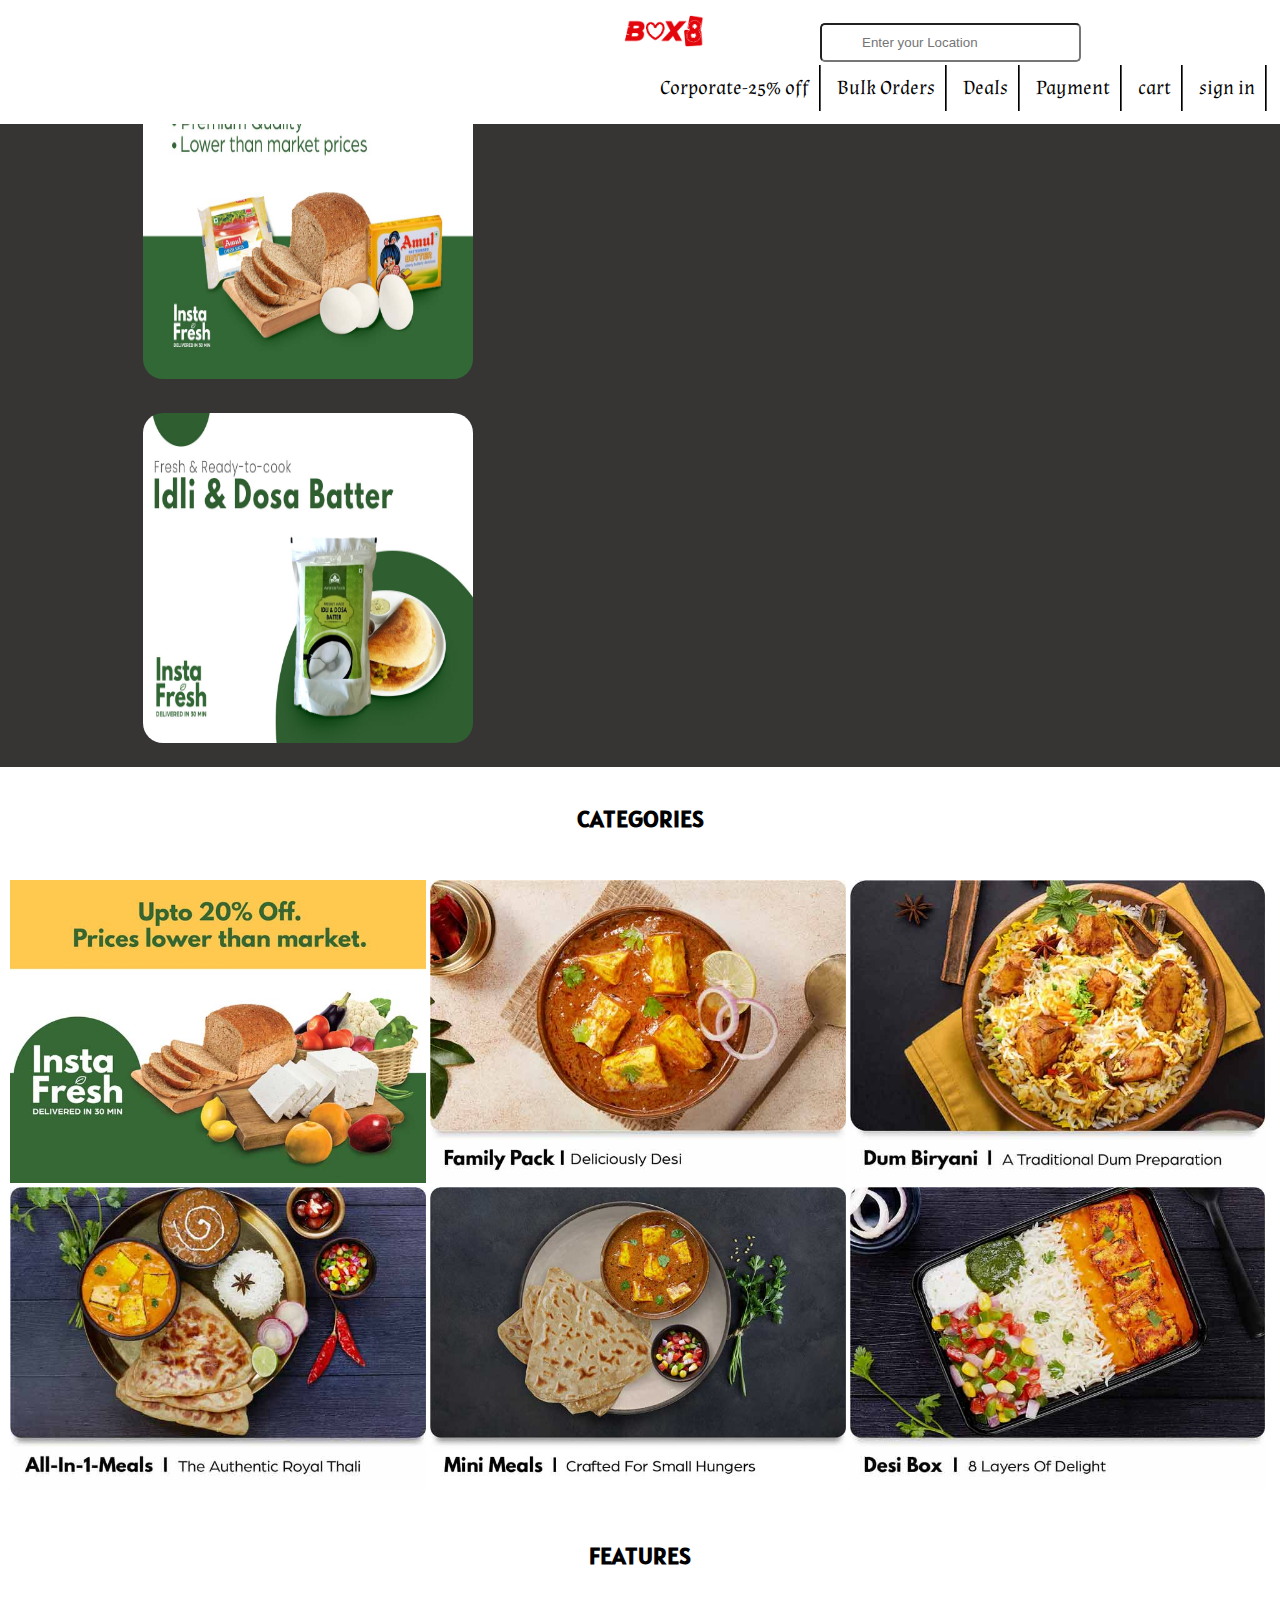
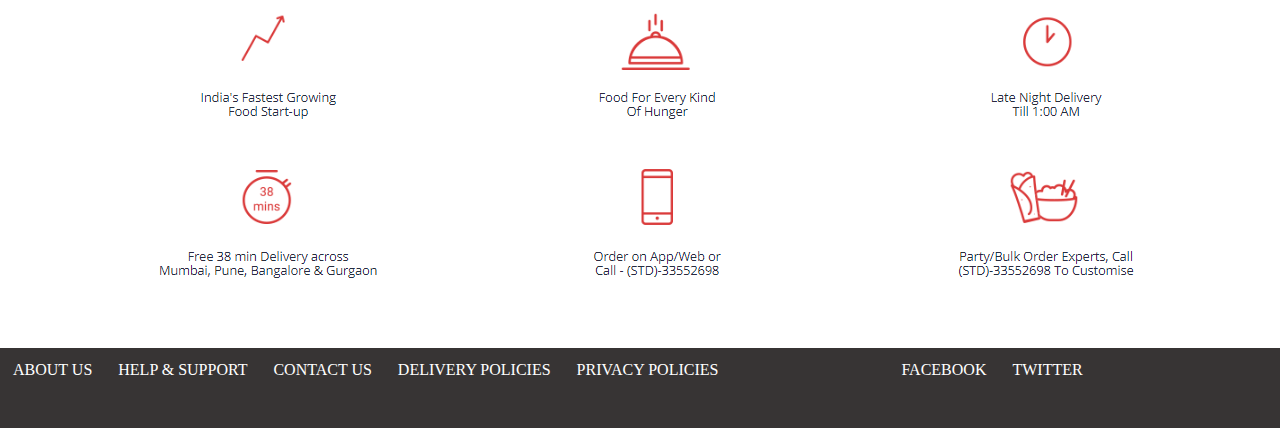
<file: index.html>
<!doctype html>
<head>
<title></title>
<link href="css/style.css" rel="stylesheet">
<link href='https://fonts.googleapis.com/css?family=Almendra' rel='stylesheet'>
<link href='https://fonts.googleapis.com/css?family=Alatsi' rel='stylesheet'>
</head>
<body>
<script>
function myFunction() {
  alert("Your Cart is Empty");
}
</script>
	<div class="menu-bar">
		<a class="menu-bar-logo" href="index.html"><img src="logo.png"></a>
		<input  class="location" placeholder="Enter your Location" type="text" ></input>
		<ul>
		<li><a href="corp.html">Corporate-25% off</a></li>
		<li><a href="Bulk.html">Bulk Orders</a></li>
		<li><a href="deals.html">Deals</a></li>
		<li><a href="pay.html">Payment</a></li>
		<li><a onclick="myFunction()">cart</a></li>
		<li><a href="signup.html">sign in</a></li>
	</div>
<span class="span-main">
<div class="img-main" style="margin-top:">
<img style="height=25px; width=25px; margin-top:4%;" class="img1" src="images/1.jpg">
<img class="img2" src="images/2.jpg">
</span>
</div></br></br>
<h2 style="text-align:center;font-family:'Alatsi';">CATEGORIES</h2></br></br>
<div class="categories-img">
<a href="menu.html"><img src="images/3.jpg"></a>
<a href="family.html"><img src="images/4.jpg"></a>
<a href="dum.html"><img src="images/5.jpg"></a>
<a href="allin.html"><img src="images/6.jpg"></a>
<a href="mini.html"><img src="images/7.jpg"></a>
<a href="desi.html"><img src="images/8.jpg"></a>
</div></br></br>

<h2 style="text-align:center;font-family: 'Alatsi';">FEATURES</h2>
<img style="margin-left:10%;background-position:100%;" src="images/11.png">
<div class="main-bottom">
<div class="main-bottom-content1">
	<ul style="display:flex" >
		<li class="list"><a href="#">ABOUT US</a></li>
		<li class="list"><a href="#">HELP & SUPPORT<a></li>
		<li class="list"><a href="#">CONTACT US<a></li>
		<li class="list"><a href="#">DELIVERY POLICIES</a></li>
		<li class="list"><a href="#">PRIVACY POLICIES</a></li>
		<li class="list" style="margin-left:10em;" ><a href="https://www.facebook.com">FACEBOOK</a></li>
		<li class="list"><a href="https://twitter.com/?lang=en"><a>TWITTER</a></li>
	</ul>
</div>
</div>
</body>
</file>
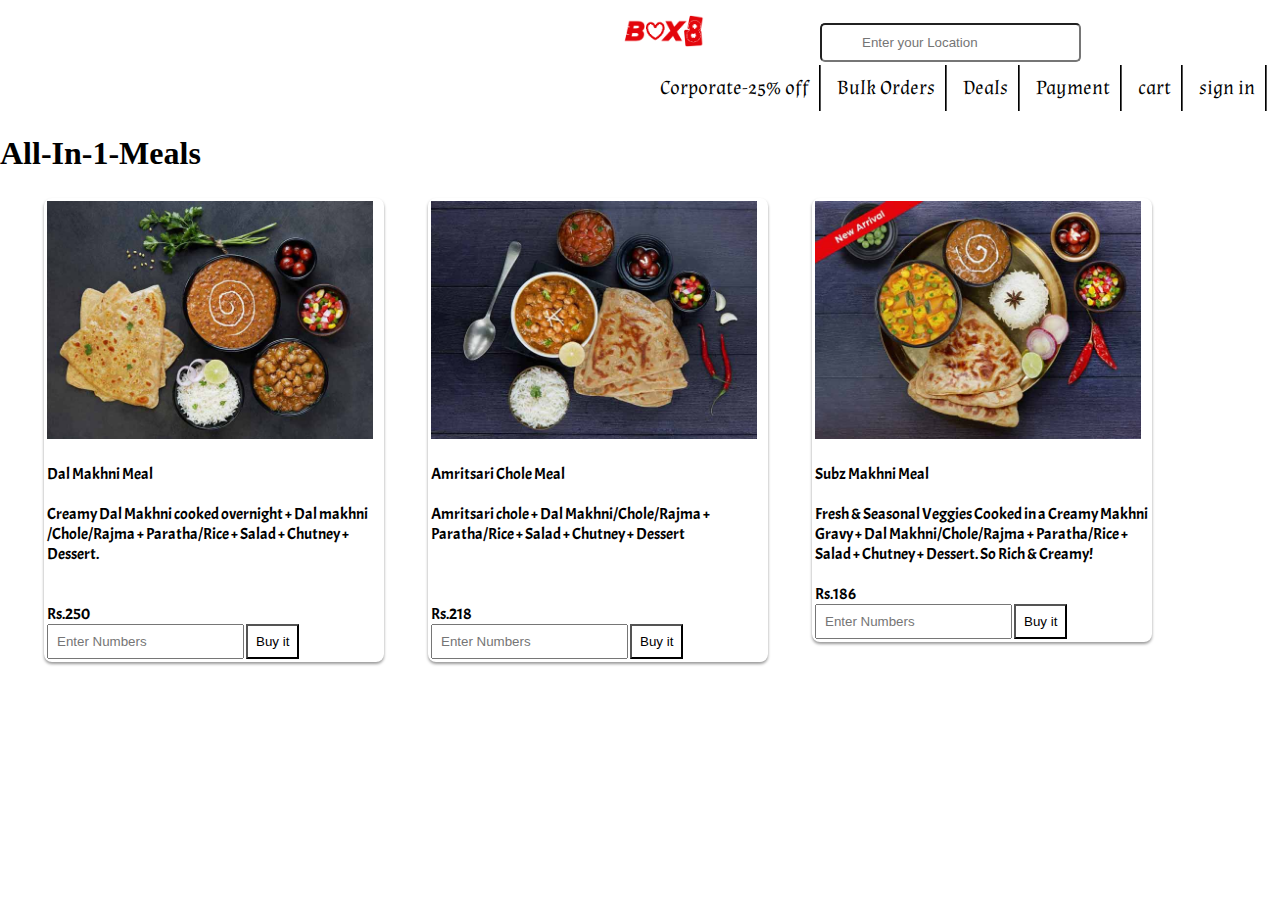
<file: allin.html>
<!doctype html>
<head>
<link href="css/style.css" rel="stylesheet">
<link href="css/style1.css" rel="stylesheet">
<link href='https://fonts.googleapis.com/css?family=Almendra' rel='stylesheet'>
<link href='https://fonts.googleapis.com/css?family=Alatsi' rel='stylesheet'>
<link href='https://fonts.googleapis.com/css?family=Acme' rel='stylesheet'>
</head>
<body>
<script>
function myFunction() {
  alert("Your Cart is Empty");
}
</script>

	<div class="menu-bar">
		<a class="menu-bar-logo" href="index.html"><img src="logo.png"></a>
		<input  class="location" placeholder="Enter your Location" type="text" ></input>
		<ul>
		<li><a href="corp.html">Corporate-25% off</a></li>
		<li><a href="Bulk.html">Bulk Orders</a></li>
		<li><a href="deals.html">Deals</a></li>
		<li><a href="pay.html">Payment</a></li>
		<li><a onclick="myFunction()">cart</a></li>
		<li><a href="signup.html">sign in</a></li>
	</div>
	
<div class="buy">
<h1 id="heading">All-In-1-Meals</h1>
<div class="right-bar">

        <div id="bar-img" ><img src="images/71.jpg" width="326px" alt="" ></div>   
        <div id="bar-text"><br>Dal Makhni Meal<br><br>
Creamy Dal Makhni cooked overnight + Dal makhni /Chole/Rajma + Paratha/Rice + Salad + Chutney + Dessert.<br><br><br>Rs.250</div>
        <input style="padding:8px;" type="number" placeholder="Enter Numbers">
        <a href="pay.html"><button style="padding:8px;background-color:white ; cursor:pointer;"type="Number">Buy it</button></a>
 </div>
<div class="right-bar-1">
        <div id="bar-img" ><img src="images/72.jpg" width="326px" alt="" ></div>   <br>
        <div id="bar-text">Amritsari Chole Meal<br><br>
Amritsari chole + Dal Makhni/Chole/Rajma + Paratha/Rice + Salad + Chutney + Dessert<br><br><br><br>Rs.218</div>
        <input style="padding:8px; type="number" placeholder="Enter Numbers">
        <a href="pay.html"><button style="padding:8px;background-color:white ;cursor:pointer;" type="Number">Buy it</button></a>
 </div>
 <div class="right-bar-2">
        <div id="bar-img" ><img src="images/73.jpg" width="326px" alt="" ></div>   <br>
        <div id="bar-text">Subz Makhni Meal<br><br>
Fresh & Seasonal Veggies Cooked in a Creamy Makhni Gravy + Dal Makhni/Chole/Rajma + Paratha/Rice + Salad + Chutney + Dessert. So Rich & Creamy!<br><br>Rs.186</div>
        <input style="padding:8px; type="number" placeholder="Enter Numbers">
        <a href="pay.html"><button style="padding:8px;background-color:white ;cursor:pointer;" type="Number">Buy it</button></a>
 </div>
</div>
</body>
</html?>
</file>
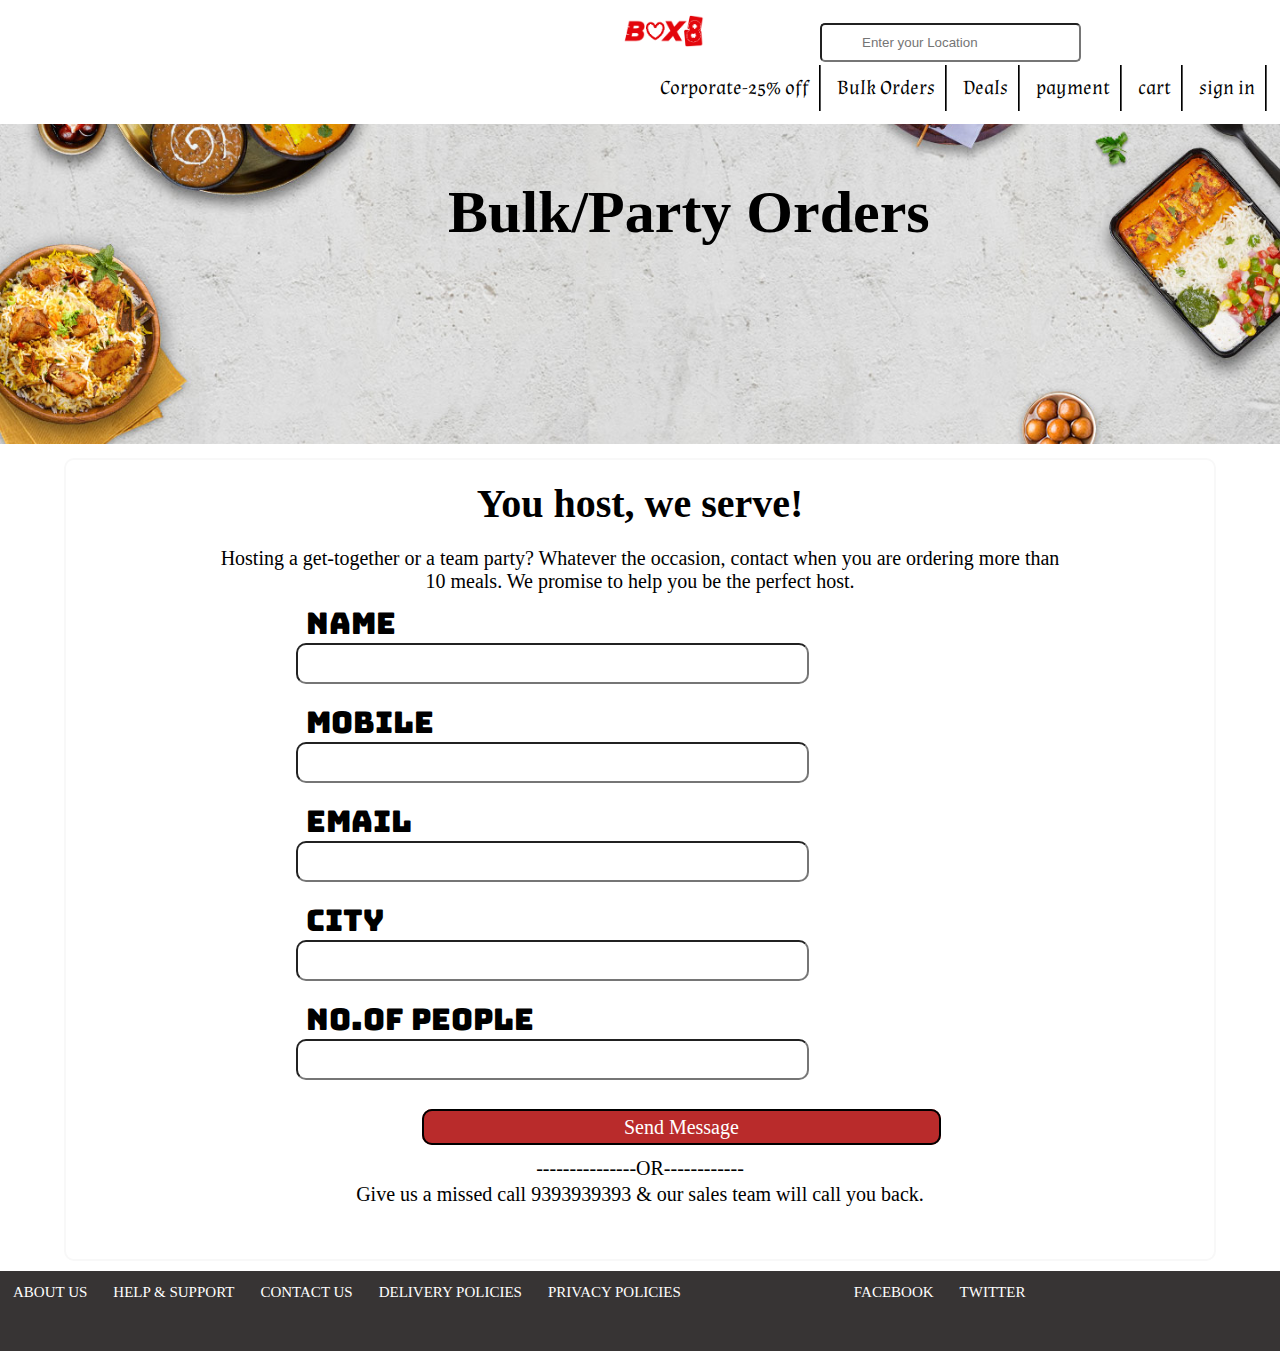
<file: Bulk.html>
<!DOCTYPE html>
<head>
    <title></title>
<meta charset="UTF-8">
    <meta name="viewport" content="width=device-width, initial-scale=1.0">
<link href="css/style.css" rel="stylesheet">
<link href="css/style2.css" rel="stylesheet">
<link href='https://fonts.googleapis.com/css?family=Almendra' rel='stylesheet'>
<link href='https://fonts.googleapis.com/css?family=Bungee' rel='stylesheet'>
<link href='https://fonts.googleapis.com/css?family=Alatsi' rel='stylesheet'>
</head>
<body>
<script>
function myFunction() {
  alert("Your Cart is Empty");
}
</script>
<div class="menu-bar">
<a href="index.html"><img src="logo.png"></a>
<input  class="location" placeholder="Enter your Location" type="text" ></input>
<ul>
<li><a href="corp.html">Corporate-25% off</a></li>
<li><a href="Bulk.html">Bulk Orders</a></li>
<li><a href="deals.html">Deals</a></li>
<li><a href="pay.html">payment</a></li>
<li><a href=onclick="myFunction()">cart</a></li>
<li><a href="signup.html">sign in</a></li>
</div>
    <div class="bulk-form-img"><img src="images/21.jpg" width="100%" alt="">
	<h1 class="Head">Bulk/Party Orders</h1></div>
<div class="bulk-form">
    <form class="form">
        <h2 style="text-align: center;padding: 10px;font-size: 40px;;">You host, we serve!</h2>
       <p style="text-align: center;padding: 10px;font-size: 20px;;" > Hosting a get-together or a team party? Whatever the occasion, contact when you are ordering more than </br>10 meals. We promise to help you be the perfect host.
        </p>
            <span style=" font-family: 'Bungee';text-align: justify;padding:10px;padding-left:;padding-right:10px; margin-left:20%;font-size: 30px;;" >Name </span></br>
            <input class="t1" style="text-align: justify;padding:10px;padding-left:;padding-right:300px; margin-left:20%;font-size:15px;border-radius:10px;" value="" placeholder="" type="text">
            <br><br>
			<span style=" font-family: 'Bungee';text-align: justify;padding:10px;padding-left:;padding-right:10px; margin-left:20%;font-size: 30px;;" >Mobile</span><br>
			<input class="t2" style="text-align: justify;padding:10px;padding-left:;padding-right:300px; margin-left:20%;font-size:15px;border-radius:10px;" value="" placeholder="" type="text"><br><br>
            <span style=" font-family: 'Bungee';text-align: justify;padding:10px;padding-left:;padding-right:10px; margin-left:20%;font-size: 30px;;" >Email</span></br>
            <input class="t3" style="text-align: justify;padding:10px;padding-left:;padding-right:300px; margin-left:20%;font-size:15px;border-radius:10px;" value="" placeholder="" type="text"><br><br>
            <span style=" font-family: 'Bungee';text-align: justify;padding:10px;padding-left:;padding-right:10px; margin-left:20%;font-size: 30px;;" >City</span><br>
			<input class="t4" style="text-align: justify;padding:10px;padding-left:;padding-right:300px; margin-left:20%;font-size:15px;border-radius:10px;" value="" placeholder="" type="text"><br><br>
            <span style=" font-family: 'Bungee';text-align: justify;padding:10px;padding-left:;padding-right:10px; margin-left:20%;font-size: 30px;;" >No.of people</span>	</br>
            <input class="t6" style="text-align: justify;padding:10px;padding-left:;padding-right:300px; margin-left:20%;font-size:15px;border-radius:10px;" value="" placeholder="" type="number"><br><br>
        <br>
        <a class="but" href="#" style=" text-decoration:none;color: white;border: 2px solid black ;background-color:rgb(185, 43, 43); padding-left :200px;padding-right :200px; ">Send Message</a>
			</br>
			</br>
			<p class="or"align="center">---------------OR------------</p>
        <p class="call">Give us a missed call 9393939393 & our sales team will call you back.</p>
    </form>
</div>
<div class="main-bottom">
<div class="main-bottom-content1">
	<ul style="display:flex" >
		<li class="list"><a href="#">ABOUT US</a></li>
		<li class="list"><a href="#">HELP & SUPPORT<a></li>
		<li class="list"><a href="#">CONTACT US<a></li>
		<li class="list"><a href="#">DELIVERY POLICIES</a></li>
		<li class="list"><a href="#">PRIVACY POLICIES</a></li>
		<li class="list" style="margin-left:10em;" ><a href="https://www.facebook.com">FACEBOOK</a></li>
		<li class="list"><a href="https://twitter.com/?lang=en"><a>TWITTER</a></li>
	</ul>
</div>
</div>
</body>
</file>
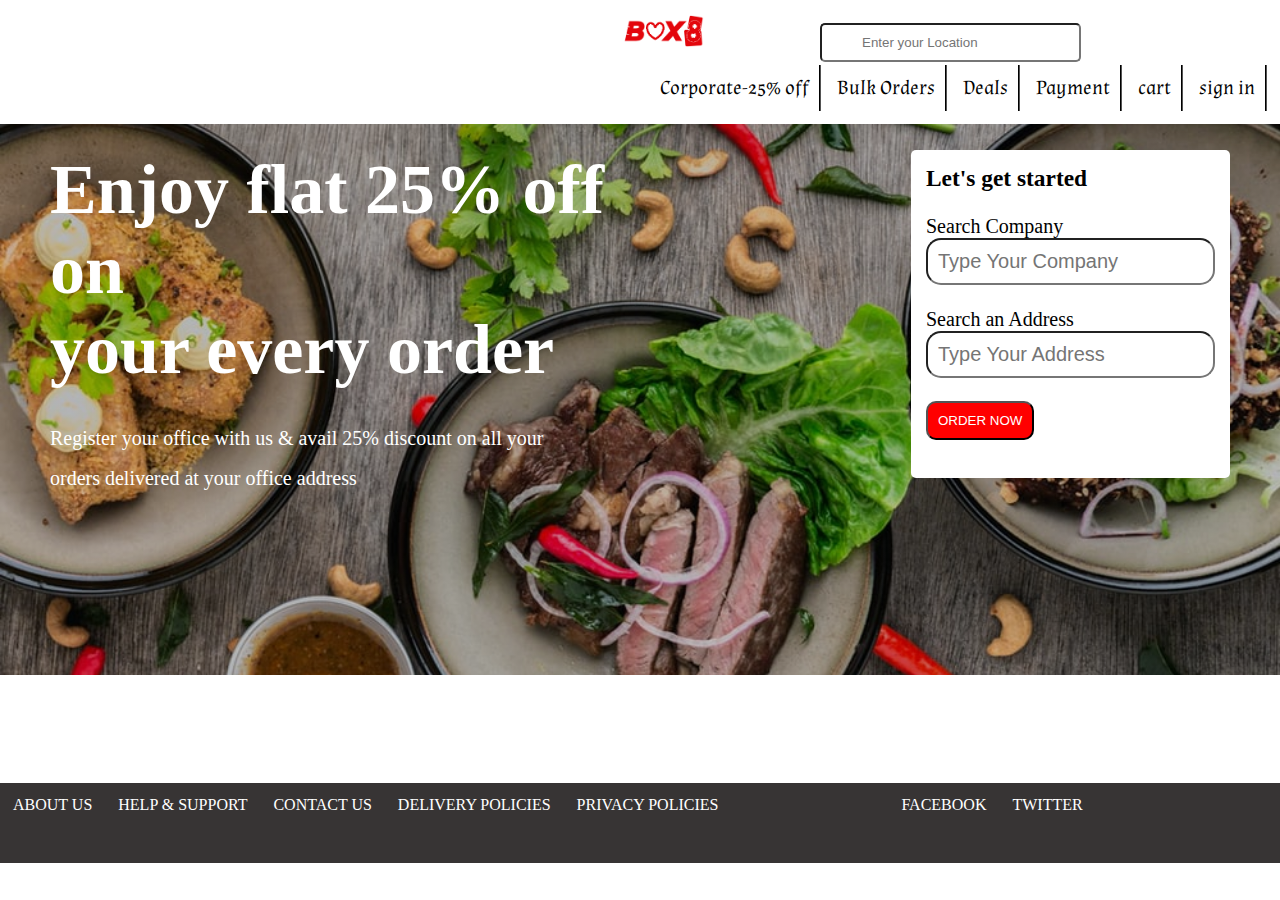
<file: corp.html>
<!doctype html>
<head>
<title></title>
<link href="css/style.css" rel="stylesheet">
<link href='https://fonts.googleapis.com/css?family=Almendra' rel='stylesheet'>
<link href='https://fonts.googleapis.com/css?family=Alatsi' rel='stylesheet'>
</head>
<body>
<script>
function myFunction() {
  alert("Your Cart is Empty");
}
</script>
<div class="menu-bar">
<a href="index.html"><img src="logo.png"></a>
<input  class="location" placeholder="Enter your Location" type="text" ></input>
<ul>
<li><a href="corp.html">Corporate-25% off</a></li>
<li><a href="Bulk.html">Bulk Orders</a></li>
<li><a href="deals.html">Deals</a></li>
<li><a href="pay.html">Payment</a></li>
<li><a onclick="myFunction()">cart</a></li>
<li><a href="signup.html">sign in</a></li>
</div>
<div class="corp-sign">
	<div class="corp-img-content">
		<h1 style="font-size:70px;color:white;">Enjoy flat 25% off on</br> your every order</h1><br>
		<p style="font-size:20px;color:white;" >Register your office with us & avail 25% discount on all your<br> orders delivered at your office address </p>
	</div>
	<div class="corp-sign1">
		<h3>Let's get started</h3></br>
		<p>Search Company</p>
		<input placeholder="Type Your Company" style="font-size:20px;padding:10px; border-radius:15px;"  ></input></br></br>
		<p>Search an Address</p>
		<input placeholder="Type Your Address" style="font-size:20px;padding:10px; border-radius:15px;" ></input></br></br>
		<button style="background-color:red;padding:10px;border-radius:10px; ;"><a href="#" style="text-decoration:none;color:white;">ORDER NOW</a></button>
		</br></br>
	</div>
</div>
<div class="corp-body">

</div><br><br><br><br><br><br>
<div class="main-bottom">
<div class="main-bottom-content1">
	<ul style="display:flex" >
		<li class="list"><a href="#">ABOUT US</a></li>
		<li class="list"><a href="#">HELP & SUPPORT<a></li>
		<li class="list"><a href="#">CONTACT US<a></li>
		<li class="list"><a href="#">DELIVERY POLICIES</a></li>
		<li class="list"><a href="#">PRIVACY POLICIES</a></li>
		<li class="list" style="margin-left:10em;" ><a href="https://www.facebook.com">FACEBOOK</a></li>
		<li class="list"><a href="https://twitter.com/?lang=en"><a>TWITTER</a></li>
	</ul>
</div>
</div>
</body>
</html>
</file>
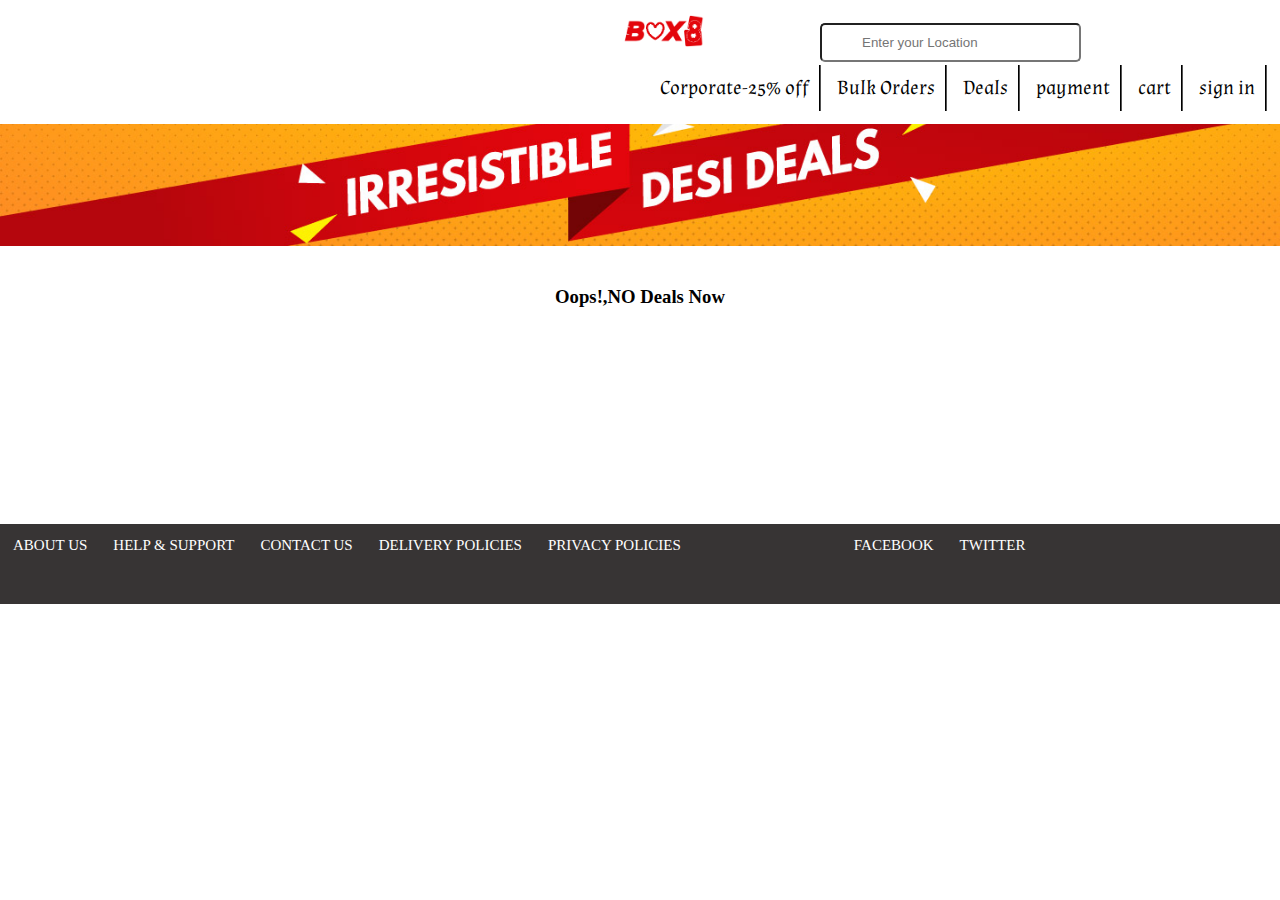
<file: deals.html>
<!DOCTYPE html>
<head>
    <title></title>
	
<link href="css/style.css" rel="stylesheet">
<link href="css/style2.css" rel="stylesheet">
<link href='https://fonts.googleapis.com/css?family=Almendra' rel='stylesheet'>
<link href='https://fonts.googleapis.com/css?family=Bungee' rel='stylesheet'>
<link href='https://fonts.googleapis.com/css?family=Alatsi' rel='stylesheet'>
</head>
<body>
<script>
function myFunction() {
  alert("Your Cart is Empty");
}
</script>
<div class="menu-bar">
<a href="index.html"><img src="logo.png"></a>
<input  class="location" placeholder="Enter your Location" type="text" ></input>
<ul>
<li><a href="corp.html">Corporate-25% off</a></li>
<li><a href="Bulk.html">Bulk Orders</a></li>
<li><a href="deals.html">Deals</a></li>
<li><a href="pay.html">payment</a></li>
<li><a onclick="myFunction()">cart</a></li>
<li><a href="signup.html">sign in</a></li>
</div>
<div class="deals-img">
<img style="margin-top:7%; display:absolute; width:100%;" src="images/22.jpg">
</div><br><br>
<div class="deals-content">
<h3 style="text-align:center;" >Oops!,NO Deals Now<h3>
</div><br><br><br><br><br><br><br><br><br><br><br><br>
<div class="main-bottom">
<div class="main-bottom-content1">
	<ul style="display:flex" >
		<li class="list"><a href="#">ABOUT US</a></li>
		<li class="list"><a href="#">HELP & SUPPORT<a></li>
		<li class="list"><a href="#">CONTACT US<a></li>
		<li class="list"><a href="#">DELIVERY POLICIES</a></li>
		<li class="list"><a href="#">PRIVACY POLICIES</a></li>
		<li class="list" style="margin-left:10em;" ><a href="https://www.facebook.com">FACEBOOK</a></li>
		<li class="list"><a href="https://twitter.com/?lang=en"><a>TWITTER</a></li>
	</ul>
</div>
</div>
</body>
</file>
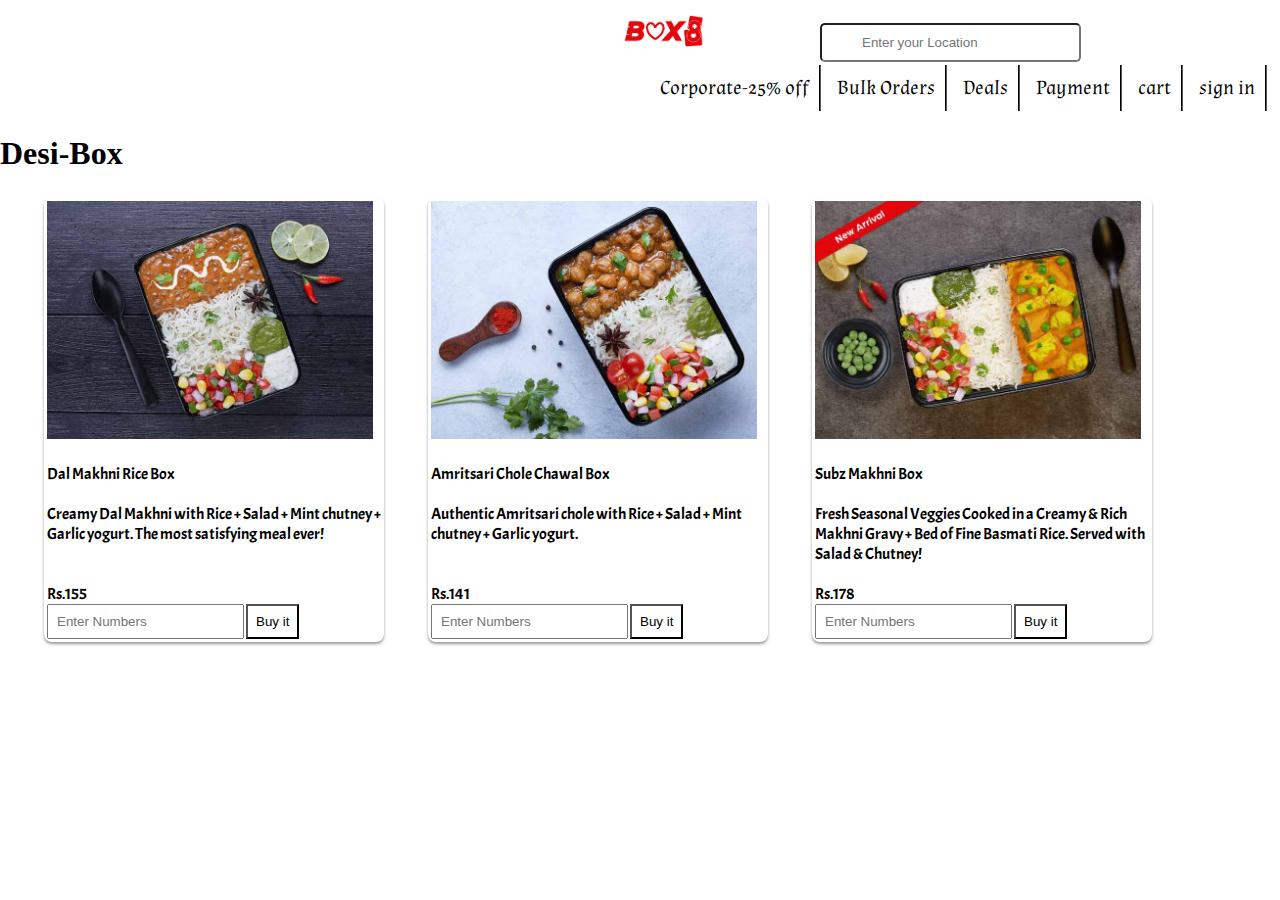
<file: desi.html>
<!doctype html>
<head>
<link href="css/style.css" rel="stylesheet">
<link href="css/style1.css" rel="stylesheet">
<link href='https://fonts.googleapis.com/css?family=Almendra' rel='stylesheet'>
<link href='https://fonts.googleapis.com/css?family=Alatsi' rel='stylesheet'>
<link href='https://fonts.googleapis.com/css?family=Acme' rel='stylesheet'>
</head>
<body>
<script>
function myFunction() {
  alert("Your Cart is Empty");
}
</script>
	<div class="menu-bar">
		<a class="menu-bar-logo" href="index.html"><img src="logo.png"></a>
		<input  class="location" placeholder="Enter your Location" type="text" ></input>
		<ul>
		<li><a href="corp.html">Corporate-25% off</a></li>
		<li><a href="Bulk.html">Bulk Orders</a></li>
		<li><a href="deals.html">Deals</a></li>
		<li><a href="pay.html">Payment</a></li>
		<li><a onclick="myFunction()">cart</a></li>
		<li><a href="signup.html">sign in</a></li>
	</div>
	
<div class="buy">
<h1 id="heading">Desi-Box</h1>
<div class="right-bar">

        <div id="bar-img" ><img src="images/91.jpg" width="326px" alt="" ></div>   
        <div id="bar-text"><br>Dal Makhni Rice Box<br><br>
Creamy Dal Makhni with Rice + Salad + Mint chutney + Garlic yogurt. The most satisfying meal ever!<br><br><br>Rs.155</div>
        <input style="padding:8px;" type="number" placeholder="Enter Numbers">
        <a href="pay.html"><button style="padding:8px;background-color:white ; cursor:pointer;"type="Number">Buy it</button></a>
 </div>
<div class="right-bar-1">
        <div id="bar-img" ><img src="images/92.jpg" width="326px" alt="" ></div>   <br>
        <div id="bar-text">Amritsari Chole Chawal Box<br><br>
Authentic Amritsari chole with Rice + Salad + Mint chutney + Garlic yogurt.<br><br><br>Rs.141</div>
        <input style="padding:8px; type="number" placeholder="Enter Numbers">
        <a href="pay.html"><button style="padding:8px;background-color:white ;cursor:pointer;" type="Number">Buy it</button></a>
 </div>
 <div class="right-bar-2">
        <div id="bar-img" ><img src="images/93.jpg" width="326px" alt="" ></div>   <br>
        <div id="bar-text">Subz Makhni Box<br><br>
Fresh Seasonal Veggies Cooked in a Creamy & Rich Makhni Gravy + Bed of Fine Basmati Rice. Served with Salad & Chutney!<br><br>Rs.178</div>
        <input style="padding:8px; type="number" placeholder="Enter Numbers">
        <a href="pay.html"><button style="padding:8px;background-color:white ;cursor:pointer;" type="Number">Buy it</button></a>
 </div>
</div>
</body>
</html?>
</file>
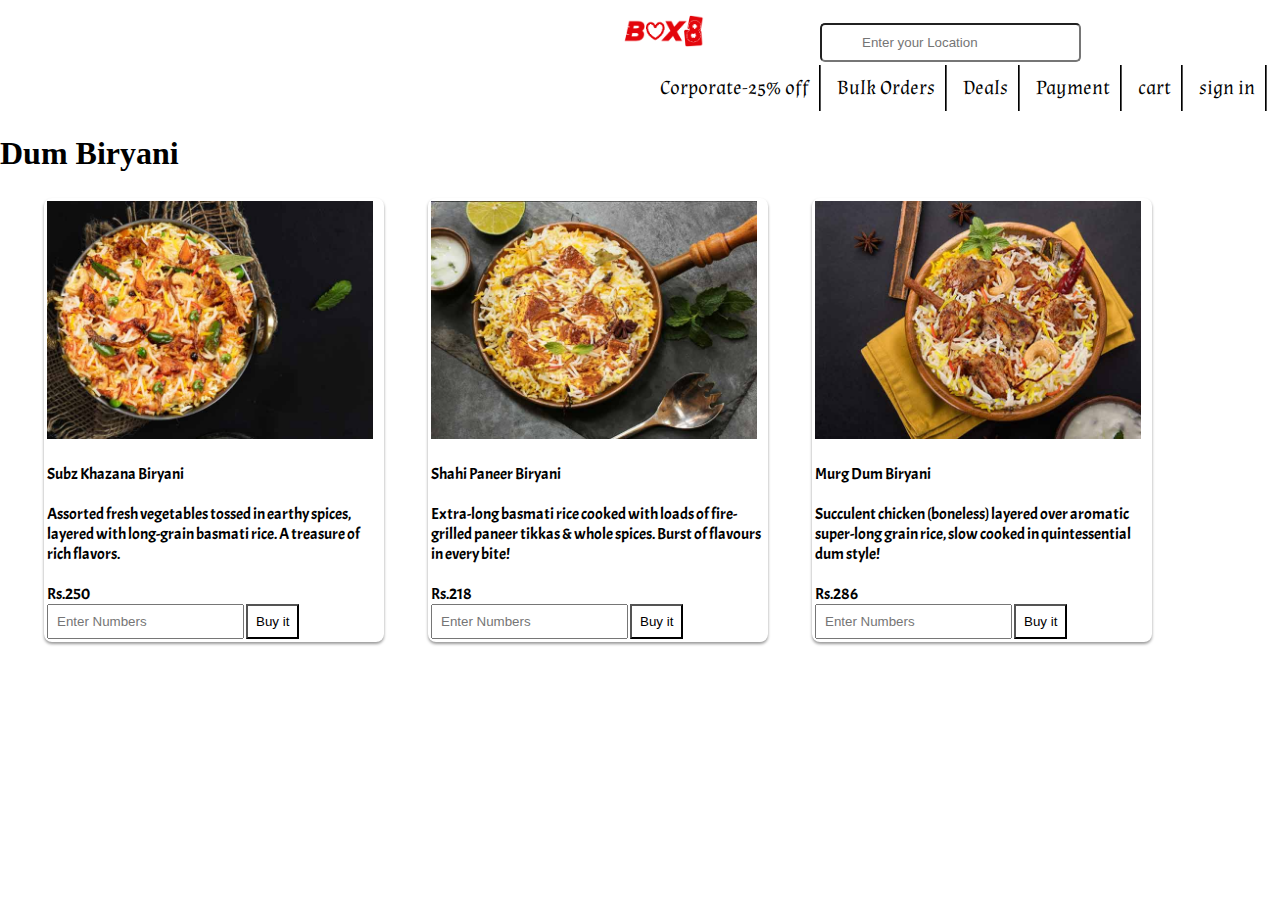
<file: dum.html>
<!doctype html>
<head>
<link href="css/style.css" rel="stylesheet">
<link href="css/style1.css" rel="stylesheet">
<link href='https://fonts.googleapis.com/css?family=Almendra' rel='stylesheet'>
<link href='https://fonts.googleapis.com/css?family=Alatsi' rel='stylesheet'>
<link href='https://fonts.googleapis.com/css?family=Acme' rel='stylesheet'>
</head>
<body>
<script>
function myFunction() {
  alert("Your Cart is Empty");
}
</script>
	<div class="menu-bar">
		<a class="menu-bar-logo" href="index.html"><img src="logo.png"></a>
		<input  class="location" placeholder="Enter your Location" type="text" ></input>
		<ul>
		<li><a href="corp.html">Corporate-25% off</a></li>
		<li><a href="Bulk.html">Bulk Orders</a></li>
		<li><a href="deals.html">Deals</a></li>
		<li><a href="pay.html">Payment</a></li>
		<li><a onclick="myFunction()">cart</a></li>
		<li><a href="signup.html">sign in</a></li>
	</div>
	
<div class="buy">
<h1 id="heading">Dum Biryani</h1>
<div class="right-bar">

        <div id="bar-img" ><img src="images/61.jpg" width="326px" alt="" ></div>   
        <div id="bar-text"><br>Subz Khazana Biryani<br><br>
Assorted fresh vegetables tossed in earthy spices, layered with long-grain basmati rice. A treasure of rich flavors.<br><br>Rs.250</div>
        <input style="padding:8px;" type="number" placeholder="Enter Numbers">
        <a href="pay.html"><button style="padding:8px;background-color:white ; cursor:pointer;"type="Number">Buy it</button></a>
 </div>
<div class="right-bar-1">
        <div id="bar-img" ><img src="images/62.jpg" width="326px" alt="" ></div>   <br>
        <div id="bar-text">Shahi Paneer Biryani<br><br>
Extra-long basmati rice cooked with loads of fire-grilled paneer tikkas & whole spices. Burst of flavours in every bite!<br><br>Rs.218</div>
        <input style="padding:8px; type="number" placeholder="Enter Numbers">
        <a href="pay.html"><button style="padding:8px;background-color:white ;cursor:pointer;" type="Number">Buy it</button></a>
 </div>
 <div class="right-bar-2">
        <div id="bar-img" ><img src="images/63.jpg" width="326px" alt="" ></div>   <br>
        <div id="bar-text">Murg Dum Biryani<br><br>
Succulent chicken (boneless) layered over aromatic super-long grain rice, slow cooked in quintessential dum style!<br><br>Rs.286</div>
        <input style="padding:8px; type="number" placeholder="Enter Numbers">
        <a href="pay.html"><button style="padding:8px;background-color:white ;cursor:pointer;" type="Number">Buy it</button></a>
 </div><!--
  <div class="right-bar-3">
        <div id="bar-img" ><img src="images/54.jpg" width="326px" alt="" ></div>   <br>
        <div id="bar-text">Subz Makhni Curry [500ml - Family Pack]<br><br>
Fresh & Seasonal Veggies Cooked in a Creamy, Rich Makhni Gravy. Flavours & Spices that Complement Just Perfectly!<br><br><br>Rs.280<br> </div>
        <input style="padding:8px; type="number" placeholder="Enter Numbers">
        <a href="#"><button style="padding:8px;background-color:white ;cursor:pointer;" type="Number">Buy it</button></a>
 </div>
 <div class="right-bar-4">
        <div id="bar-img" ><img src="images/55.jpg" width="326px" alt="" ></div>   <br>
        <div id="bar-text">Subz Kadhai Curry [500ml - Family Pack]<br><br>
Mix of fresh seasonal veggies & paneer cooked in a spiced curry. Flavours that you'll treasure.<br><br><br><br>Rs.260</div>
        <input style="padding:8px; type="number" placeholder="Enter Numbers">
        <a href="#"><button style="padding:8px;background-color:white ;cursor:pointer;" type="Number">Buy it</button></a>
 </div>
 <div class="right-bar-5">
        <div id="bar-img" ><img src="images/56.jpg" width="326px" alt="" ></div>   <br>
        <div id="bar-text">Subz Kadhai Curry [500ml - Family Pack]<br><br>
Mix of fresh seasonal veggies & paneer cooked in a spiced curry. Flavours that you'll treasure.<br><br><br><br>Rs.270</div>
        <input style="padding:8px; type="number" placeholder="Enter Numbers">
        <a href="#"><button style="padding:8px;background-color:white;cursor:pointer; ;" type="Number">Buy it</button></a>
 </div> 	
  -->
</div>
</body>
</html?>
</file>
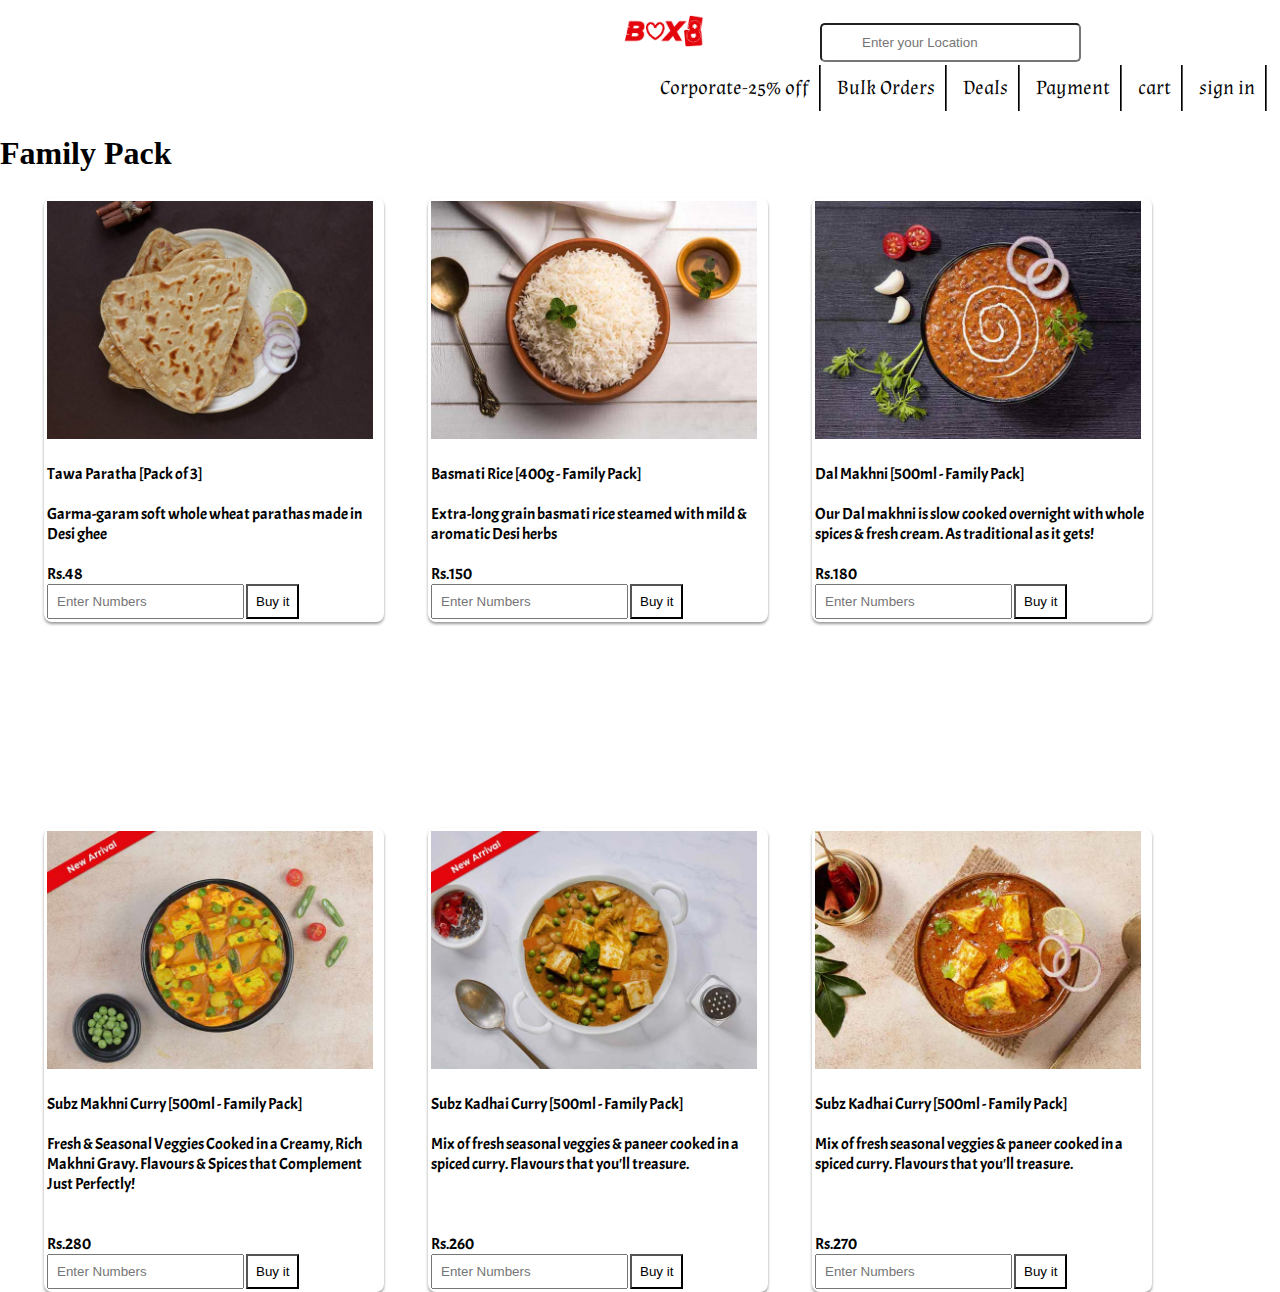
<file: family.html>
<!doctype html>
<head>
<link href="css/style.css" rel="stylesheet">
<link href="css/style1.css" rel="stylesheet">
<link href='https://fonts.googleapis.com/css?family=Almendra' rel='stylesheet'>
<link href='https://fonts.googleapis.com/css?family=Alatsi' rel='stylesheet'>
<link href='https://fonts.googleapis.com/css?family=Acme' rel='stylesheet'>
</head>
<body>
<script>
function myFunction() {
  alert("Your Cart is Empty");
}
</script>
	<div class="menu-bar">
		<a class="menu-bar-logo" href="index.html"><img src="logo.png"></a>
		<input  class="location" placeholder="Enter your Location" type="text" ></input>
		<ul>
		<li><a href="corp.html">Corporate-25% off</a></li>
		<li><a href="Bulk.html">Bulk Orders</a></li>
		<li><a href="deals.html">Deals</a></li>
		<li><a href="pay.html">Payment</a></li>
		<li><a onclick="myFunction()">cart</a></li>
		<li><a href="signup.html">sign in</a></li>
	</div>
	
<div class="buy">
<h1 id="heading">Family Pack</h1>
<div class="right-bar">

        <div id="bar-img" ><img src="images/51.jpg" width="326px" alt="" ></div>   
        <div id="bar-text"><br>Tawa Paratha [Pack of 3]<br><br>
Garma-garam soft whole wheat parathas made in Desi ghee<br><br>Rs.48</div>
        <input style="padding:8px;" type="number" placeholder="Enter Numbers">
        <a href="pay.html"><button style="padding:8px;background-color:white ; cursor:pointer;"type="Number">Buy it</button></a>
 </div>
<div class="right-bar-1">
        <div id="bar-img" ><img src="images/52.jpg" width="326px" alt="" ></div>   <br>
        <div id="bar-text">Basmati Rice [400g - Family Pack]<br><br>
Extra-long grain basmati rice steamed with mild & aromatic Desi herbs<br><br>Rs.150</div>
        <input style="padding:8px; type="number" placeholder="Enter Numbers">
        <a href="pay.html"><button style="padding:8px;background-color:white ;cursor:pointer;" type="Number">Buy it</button></a>
 </div>
 <div class="right-bar-2">
        <div id="bar-img" ><img src="images/53.jpg" width="326px" alt="" ></div>   <br>
        <div id="bar-text">Dal Makhni [500ml - Family Pack]<br><br>
Our Dal makhni is slow cooked overnight with whole spices & fresh cream. As traditional as it gets!<br><br>Rs.180</div>
        <input style="padding:8px; type="number" placeholder="Enter Numbers">
        <a href="pay.html"><button style="padding:8px;background-color:white ;cursor:pointer;" type="Number">Buy it</button></a>
 </div>
  <div class="right-bar-3">
        <div id="bar-img" ><img src="images/54.jpg" width="326px" alt="" ></div>   <br>
        <div id="bar-text">Subz Makhni Curry [500ml - Family Pack]<br><br>
Fresh & Seasonal Veggies Cooked in a Creamy, Rich Makhni Gravy. Flavours & Spices that Complement Just Perfectly!<br><br><br>Rs.280<br> </div>
        <input style="padding:8px; type="number" placeholder="Enter Numbers">
        <a href="pay.html"><button style="padding:8px;background-color:white ;cursor:pointer;" type="Number">Buy it</button></a>
 </div>
 <div class="right-bar-4">
        <div id="bar-img" ><img src="images/55.jpg" width="326px" alt="" ></div>   <br>
        <div id="bar-text">Subz Kadhai Curry [500ml - Family Pack]<br><br>
Mix of fresh seasonal veggies & paneer cooked in a spiced curry. Flavours that you'll treasure.<br><br><br><br>Rs.260</div>
        <input style="padding:8px; type="number" placeholder="Enter Numbers">
        <a href="pay.html"><button style="padding:8px;background-color:white ;cursor:pointer;" type="Number">Buy it</button></a>
 </div>
 <div class="right-bar-5">
        <div id="bar-img" ><img src="images/56.jpg" width="326px" alt="" ></div>   <br>
        <div id="bar-text">Subz Kadhai Curry [500ml - Family Pack]<br><br>
Mix of fresh seasonal veggies & paneer cooked in a spiced curry. Flavours that you'll treasure.<br><br><br><br>Rs.270</div>
        <input style="padding:8px; type="number" placeholder="Enter Numbers">
        <a href="pay.html"><button style="padding:8px;background-color:white;cursor:pointer; ;" type="Number">Buy it</button></a>
 </div> 	
  
</div>
</body>
</html?>
</file>
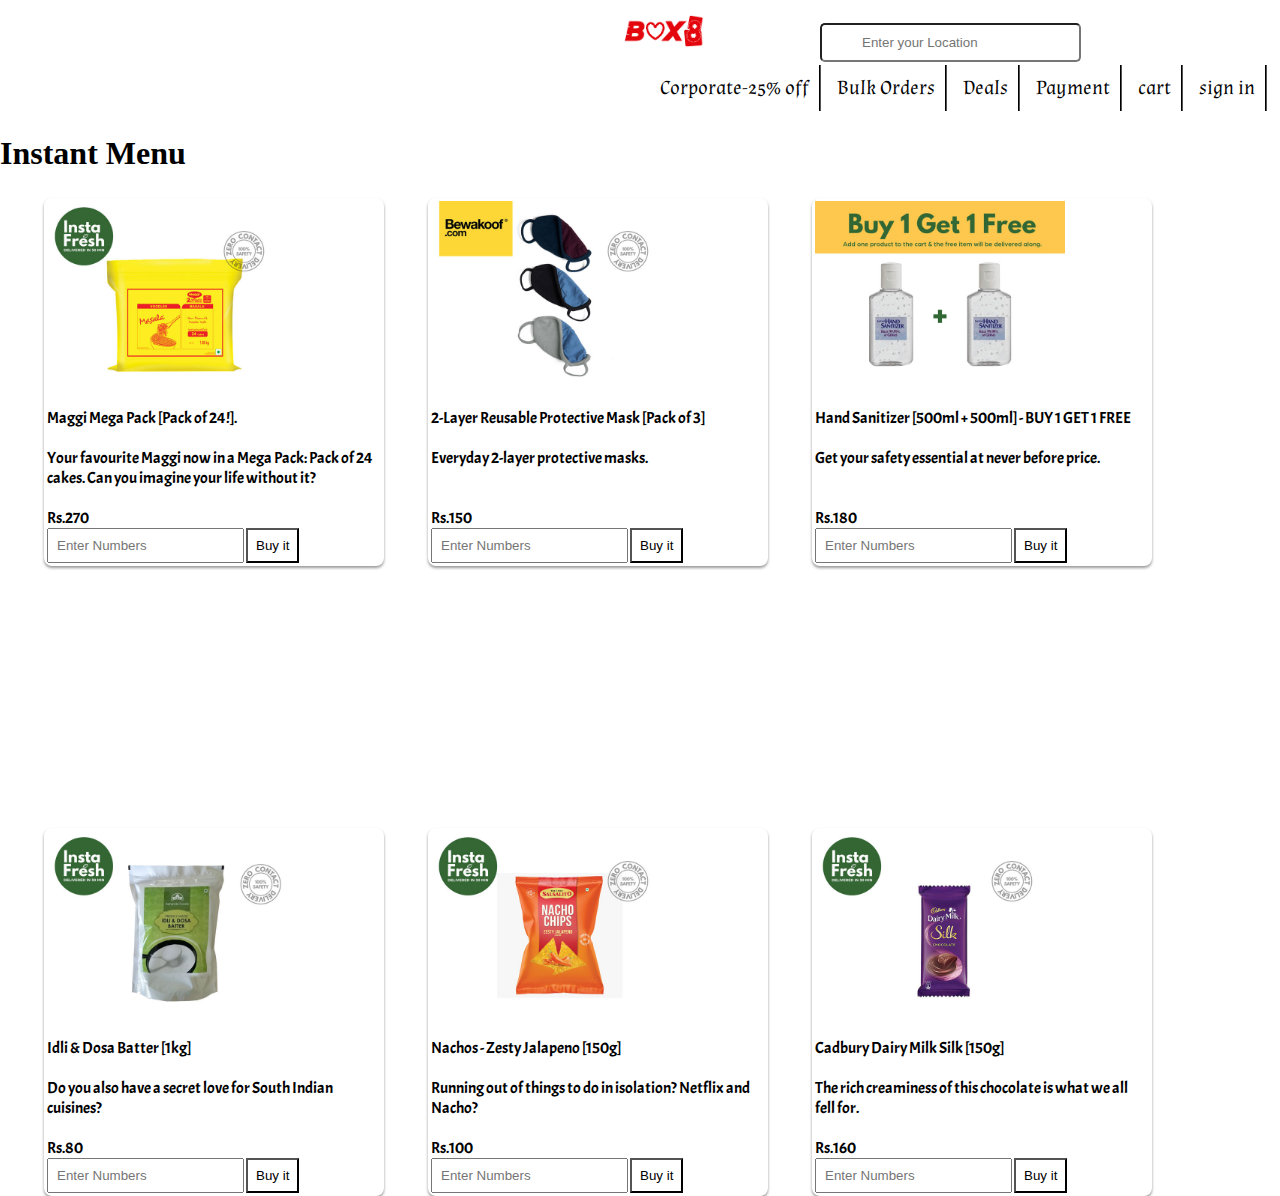
<file: menu.html>
<!doctype html>
<head>
<link href="css/style.css" rel="stylesheet">
<link href="css/style1.css" rel="stylesheet">
<link href='https://fonts.googleapis.com/css?family=Almendra' rel='stylesheet'>
<link href='https://fonts.googleapis.com/css?family=Alatsi' rel='stylesheet'>
<link href='https://fonts.googleapis.com/css?family=Acme' rel='stylesheet'>
</head>
<body>
<script>
function myFunction() {
  alert("Your Cart is Empty");
}
</script>
	<div class="menu-bar">
		<a class="menu-bar-logo" href="index.html"><img src="logo.png"></a>
		<input  class="location" placeholder="Enter your Location" type="text" ></input>
		<ul>
		<li><a href="corp.html">Corporate-25% off</a></li>
		<li><a href="Bulk.html">Bulk Orders</a></li>
		<li><a href="deals.html">Deals</a></li>
		<li><a href="pay.html">Payment</a></li>
		<li><a onclick="myFunction()">cart</a></li>
		<li><a href="signup.html">sign in</a></li>
	</div>
	
<div class="buy">
<h1 id="heading">Instant Menu</h1>
<div class="right-bar">

        <div id="bar-img" ><img src="images/12.jpg" width="250px" alt="" ></div>   
        <div id="bar-text"><br>Maggi Mega Pack [Pack of 24!].<br><br>Your favourite Maggi now in a Mega Pack: Pack of 24 cakes. Can you imagine your life without it?<br><br>Rs.270</div>
        <input style="padding:8px;" type="number" placeholder="Enter Numbers">
        <a href="pay.html"><button style="padding:8px;background-color:white ; cursor:pointer;"type="Number">Buy it</button></a>
 </div>
<div class="right-bar-1">
        <div id="bar-img" ><img src="images/9.jpg" width="250px" alt="" ></div>   <br>
        <div id="bar-text">2-Layer Reusable Protective Mask [Pack of 3]<br><br>
Everyday 2-layer protective masks.<br><br><br>Rs.150</div>
        <input style="padding:8px; type="number" placeholder="Enter Numbers">
        <a href="pay.html"><button style="padding:8px;background-color:white ;cursor:pointer;" type="Number">Buy it</button></a>
 </div>
 <div class="right-bar-2">
        <div id="bar-img" ><img src="images/10.jpg" width="250px" alt="" ></div>   <br>
        <div id="bar-text">Hand Sanitizer [500ml + 500ml] - BUY 1 GET 1 FREE<br><br> Get your safety essential at never before price.<br><br><br>Rs.180</div>
        <input style="padding:8px; type="number" placeholder="Enter Numbers">
        <a href="pay.html"><button style="padding:8px;background-color:white ;cursor:pointer;" type="Number">Buy it</button></a>
 </div>
  <div class="right-bar-3">
        <div id="bar-img" ><img src="images/14.jpg" width="250px" alt="" ></div>   <br>
        <div id="bar-text">Idli & Dosa Batter [1kg]<br><br>
Do you also have a secret love for South Indian cuisines?<br><br>Rs.80<br> </div>
        <input style="padding:8px; type="number" placeholder="Enter Numbers">
        <a href="pay.html"><button style="padding:8px;background-color:white ;cursor:pointer;" type="Number">Buy it</button></a>
 </div>
 <div class="right-bar-4">
        <div id="bar-img" ><img src="images/15.jpg" width="250px" alt="" ></div>   <br>
        <div id="bar-text">Nachos - Zesty Jalapeno [150g]<br><br>
Running out of things to do in isolation? Netflix and Nacho?<br><br>Rs.100</div>
        <input style="padding:8px; type="number" placeholder="Enter Numbers">
        <a href="pay.html"><button style="padding:8px;background-color:white ;cursor:pointer;" type="Number">Buy it</button></a>
 </div>
 <div class="right-bar-5">
        <div id="bar-img" ><img src="images/19.jpg" width="250px" alt="" ></div>   <br>
        <div id="bar-text">Cadbury Dairy Milk Silk [150g]<br><br>
The rich creaminess of this chocolate is what we all fell for.<br><br>Rs.160</div>
        <input style="padding:8px; type="number" placeholder="Enter Numbers">
        <a href="pay.html"><button style="padding:8px;background-color:white;cursor:pointer; ;" type="Number">Buy it</button></a>
 </div> 	
  
</div>
</body>
</html?>
</file>
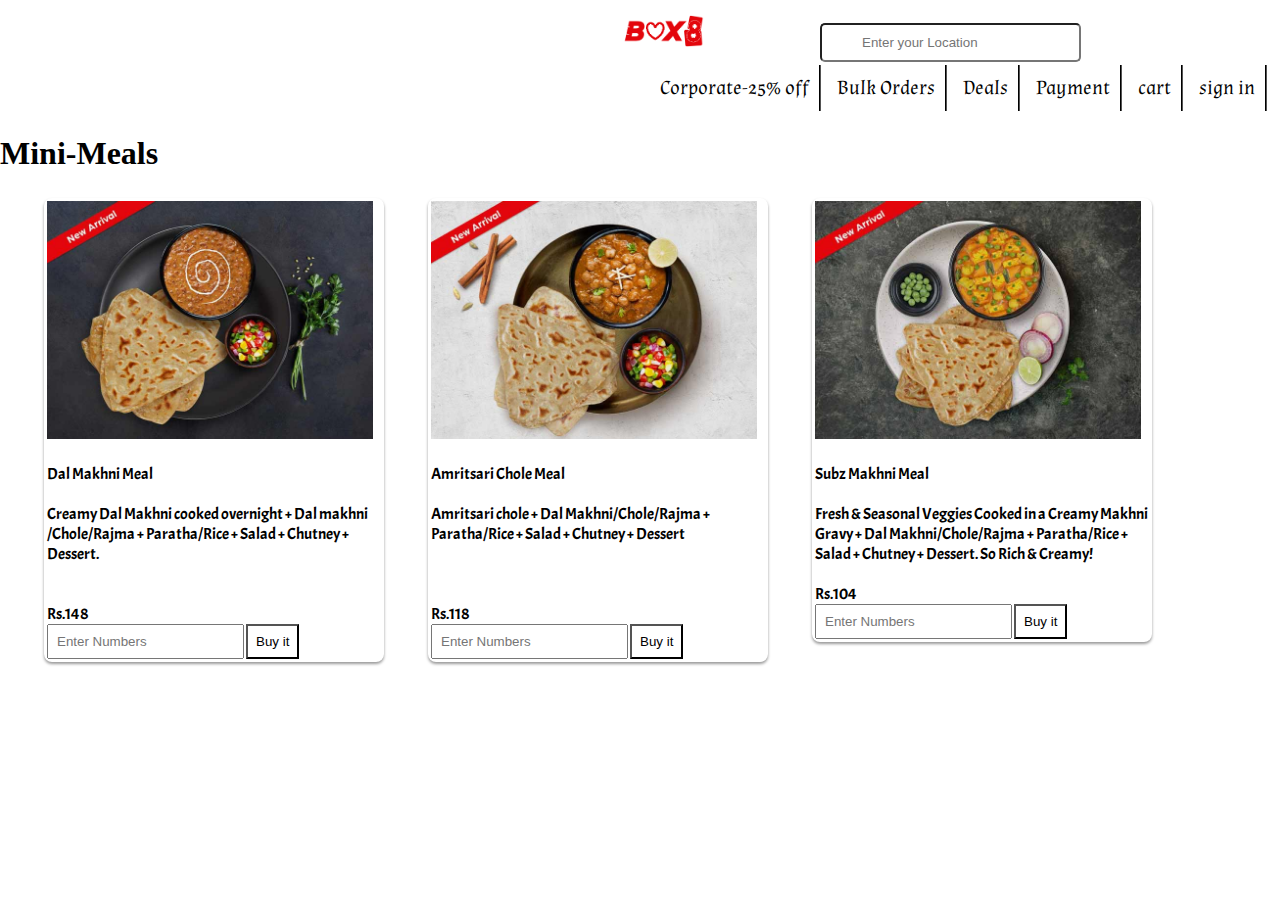
<file: mini.html>
<!doctype html>
<head>
<link href="css/style.css" rel="stylesheet">
<link href="css/style1.css" rel="stylesheet">
<link href='https://fonts.googleapis.com/css?family=Almendra' rel='stylesheet'>
<link href='https://fonts.googleapis.com/css?family=Alatsi' rel='stylesheet'>
<link href='https://fonts.googleapis.com/css?family=Acme' rel='stylesheet'>
</head>
<body>
<script>
function myFunction() {
  alert("Your Cart is Empty");
}
</script>
	<div class="menu-bar">
		<a class="menu-bar-logo" href="index.html"><img src="logo.png"></a>
		<input  class="location" placeholder="Enter your Location" type="text" ></input>
		<ul>
		<li><a href="corp.html">Corporate-25% off</a></li>
		<li><a href="Bulk.html">Bulk Orders</a></li>
		<li><a href="deals.html">Deals</a></li>
		<li><a href="pay.html">Payment</a></li>
		<li><a onclick="myFunction()">cart</a></li>
		<li><a href="signup.html">sign in</a></li>
	</div>
	
<div class="buy">
<h1 id="heading">Mini-Meals</h1>
<div class="right-bar">

        <div id="bar-img" ><img src="images/81.jpg" width="326px" alt="" ></div>   
        <div id="bar-text"><br>Dal Makhni Meal<br><br>
Creamy Dal Makhni cooked overnight + Dal makhni /Chole/Rajma + Paratha/Rice + Salad + Chutney + Dessert.<br><br><br>Rs.148</div>
        <input style="padding:8px;" type="number" placeholder="Enter Numbers">
        <a href="pay.html"><button style="padding:8px;background-color:white ; cursor:pointer;"type="Number">Buy it</button></a>
 </div>
<div class="right-bar-1">
        <div id="bar-img" ><img src="images/82.jpg" width="326px" alt="" ></div>   <br>
        <div id="bar-text">Amritsari Chole Meal<br><br>
Amritsari chole + Dal Makhni/Chole/Rajma + Paratha/Rice + Salad + Chutney + Dessert<br><br><br><br>Rs.118</div>
        <input style="padding:8px; type="number" placeholder="Enter Numbers">
        <a href="pay.html"><button style="padding:8px;background-color:white ;cursor:pointer;" type="Number">Buy it</button></a>
 </div>
 <div class="right-bar-2">
        <div id="bar-img" ><img src="images/83.jpg" width="326px" alt="" ></div>   <br>
        <div id="bar-text">Subz Makhni Meal<br><br>
Fresh & Seasonal Veggies Cooked in a Creamy Makhni Gravy + Dal Makhni/Chole/Rajma + Paratha/Rice + Salad + Chutney + Dessert. So Rich & Creamy!<br><br>Rs.104</div>
        <input style="padding:8px; type="number" placeholder="Enter Numbers">
        <a href="pay.html"><button style="padding:8px;background-color:white ;cursor:pointer;" type="Number">Buy it</button></a>
 </div>
</div>
</body>
</html?>
</file>
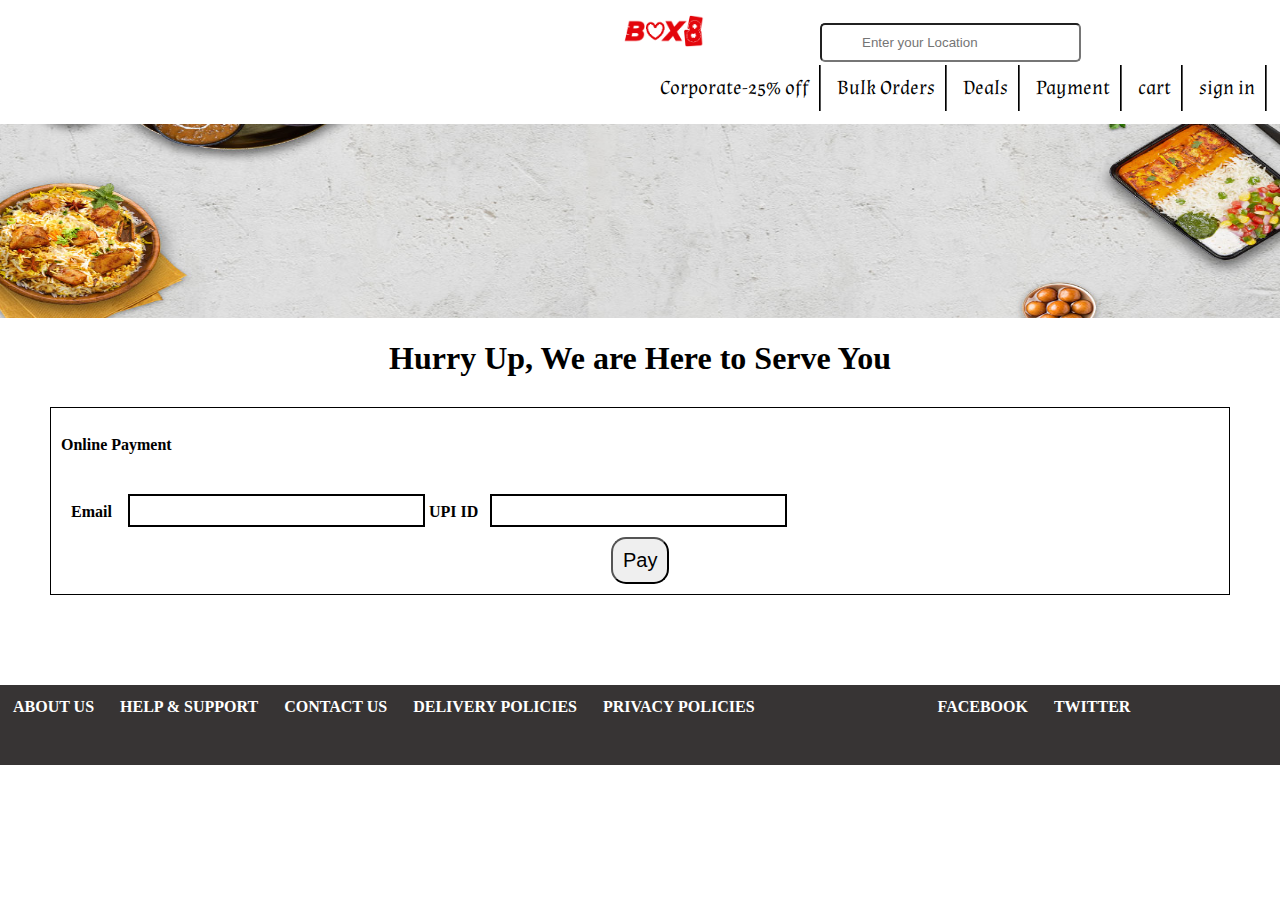
<file: pay.html>
<!DOCTYPE html>
<html lang="en">
<head>
    <meta charset="UTF-8">
    <meta name="viewport" content="width=device-width, initial-scale=1.0">
<title>Select a Payment Method - Name </title>
<link href="css/style.css" rel="stylesheet">
<link href="css/style1.css" rel="stylesheet">
<link href='https://fonts.googleapis.com/css?family=Almendra' rel='stylesheet'>
<link href='https://fonts.googleapis.com/css?family=Alatsi' rel='stylesheet'>
    <link href="css/style3.css" rel="stylesheet">
    <link href="https://fonts.googleapis.com/css2?family=Josefin+Sans:wght@500;600&family=PT+Sans&display=swap" rel="stylesheet">
    <link rel="stylesheet" href="https://cdnjs.cloudflare.com/ajax/libs/font-awesome/4.7.0/css/font-awesome.min.css">
</head>
<body>
<script>
function myFunction() {
  alert("Your Cart is Empty");
}
</script>
    <div class="menu-bar">
		<a class="menu-bar-logo" href="index.html"><img src="logo.png"></a>
		<input  class="location" placeholder="Enter your Location" type="text" ></input>
		<ul>
		<li><a href="corp.html">Corporate-25% off</a></li>
		<li><a href="Bulk.html">Bulk Orders</a></li>
		<li><a href="deals.html">Deals</a></li>
		<li><a href="pay.html">Payment</a></li>
		<li><a onclick="myFunction()">cart</a></li>
		<li><a href="signup.html">sign in</a></li>
	</div><br>
  <div class="pay-body">
  <img height="300px"; width="100%" src="images/21.jpg">
  </div>
  
  <div class="main">  
    <div class="payment-title"><br>
        <h1 style="text-align:center" >Hurry Up, We are Here to Serve You</h1>
    <div class="payment-options">
    <div><br>
        <span><b>Online Payment<b></b></span>
        <div class="popup"> Email <span>&nbsp;&nbsp;</span> <input type="email" id="Name" style="border:2px solid black ;">
        UPI ID &nbsp; <input style="border:2px solid black ;" type="number" max="16" id="Name"><br/>

    </div>
    </div>

            
            <button style="border-radius: 15px; outline: none;  " class="btn-2">Pay</button>
       </div>
    </div>

    </div>
  </div> <br><br><br><br><br>
<div class="main-bottom">
<div class="main-bottom-content1">
	<ul style="display:flex" >
		<li class="list"><a href="#">ABOUT US</a></li>
		<li class="list"><a href="#">HELP & SUPPORT<a></li>
		<li class="list"><a href="#">CONTACT US<a></li>
		<li class="list"><a href="#">DELIVERY POLICIES</a></li>
		<li class="list"><a href="#">PRIVACY POLICIES</a></li>
		<li class="list" style="margin-left:10em;" ><a href="https://www.facebook.com">FACEBOOK</a></li>
		<li class="list"><a href="https://twitter.com/?lang=en"><a>TWITTER</a></li>
	</ul>
</div>
</div>  
</body>
</html>
</file>
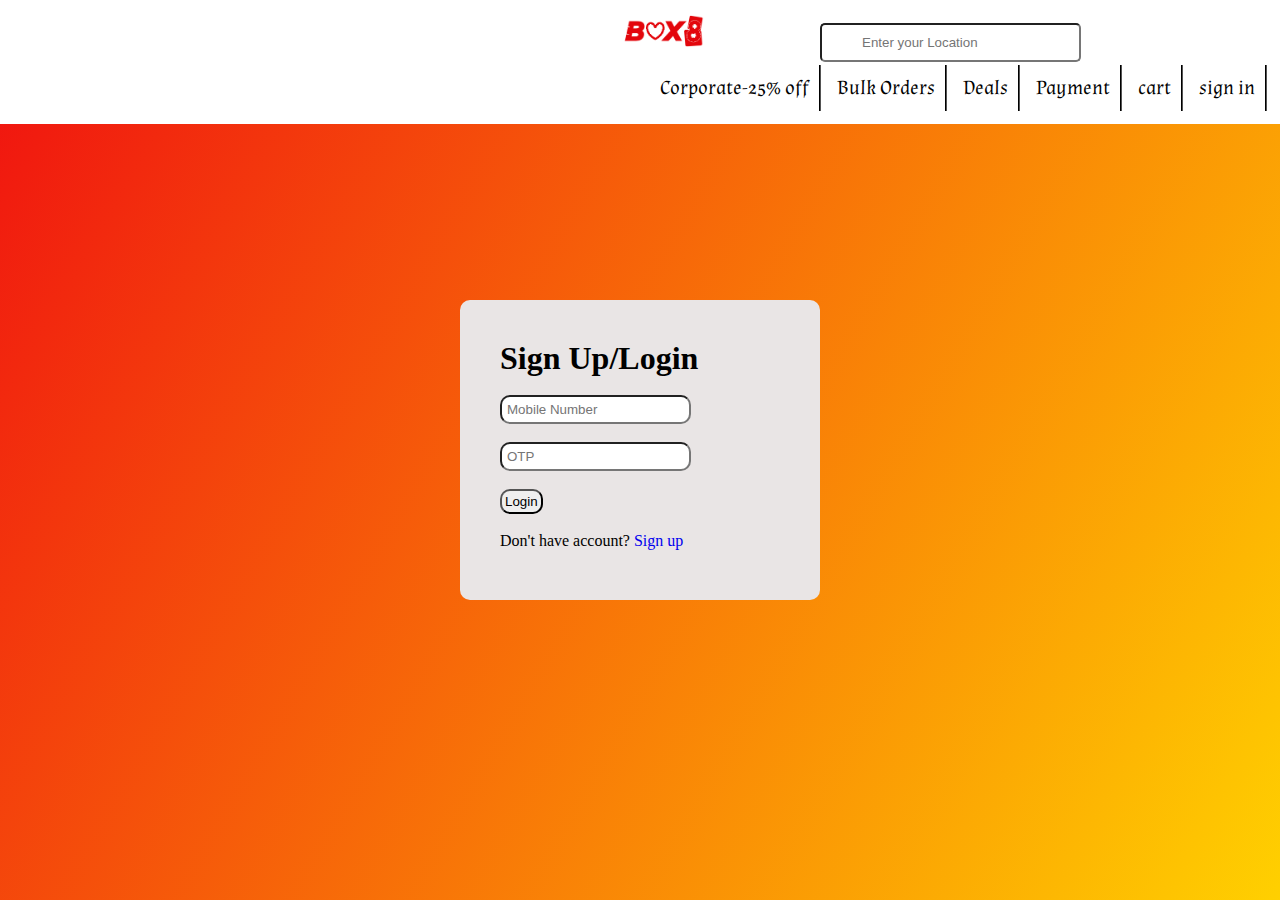
<file: signup.html>
<!DOCTYPE html>
<html lang="en">
<head>
    <meta charset="UTF-8">
    <meta name="viewport" content="width=device-width, initial-scale=1.0">
<link href="css/style.css" rel="stylesheet">
<link href="css/style2.css" rel="stylesheet">
<link href='https://fonts.googleapis.com/css?family=Almendra' rel='stylesheet'>
<link href='https://fonts.googleapis.com/css?family=Bungee' rel='stylesheet'>
<link href='https://fonts.googleapis.com/css?family=Alatsi' rel='stylesheet'>
<style>
* {
	margin: 0;
	padding: 0;
	text-decoration: none;
	box-sizing: border-box;
}

body {
	top:3%;
	min-height: 100vh;
	background-image: linear-gradient(120deg, #f01010, #ffd000);
}

.login-form {
	width: 360px;
	background: #E9E5E5;
	height: 300px;
	padding: 40px 40px;
	border-radius: 10px;
	position: absolute;
	left: 50%;
	top: 50%;
	transform: translate(-50%, -50%);
}
</style>
</head>
<body>

<script>
function myFunction() {
  alert("Your Cart is Empty");
}
</script>
<div class="menu-bar">
	<a class="menu-bar-logo" href="index.html"><img src="logo.png"></a>
	<input  class="location" placeholder="Enter your Location" type="text" ></input>
	<ul>
	<li><a href="corp.html">Corporate-25% off</a></li>
	<li><a href="Bulk.html">Bulk Orders</a></li>
	<li><a href="deals.html">Deals</a></li>
	<li><a href="pay.html">Payment</a></li>
	<li><a onclick="myFunction()">cart</a></li>
	<li><a href="signup.html">sign in</a></li>
</div><br><br><br><br>



<form st  class="login-form" onsubmit="return valid()" >
	<h1>Sign Up/Login</h1><br>
	<div class="txtb">
		<input style="border-radius:10px; padding:5px;" type="text" id="in1" placeholder="Mobile Number">
	</div><br>
	<div class="txtb">
		<input style="border-radius:10px; padding:5px;" type="password" id="in" placeholder="OTP">
	</div><br>
	<input style="border-radius:10px; padding:3px;" type="submit" value="Login" id="fin" class="logbtn"><br><br>
	<div class="bottom-text">Don't have account? <a href="#">Sign up</a>
	</div>
</form>
</body>

<script>
	function valid(){
        var mobile = document.getElementById("in1").value;
		var otp=document.getElementById("in");
        var reg = /^[6789]\d{9}$/;
        if((!mobile.match(reg))){
            alert("Enter your Mobile Number");
			return false;
        }
       else 
	   {
		   if(otp.value=="")
		   {
			   alert("Enter Your OTP");
		   }
		   else{
			   return true;
		   }
	   }
    }

</script>

</html>
</file>
<file: css/style.css>
*{
padding:0%;
margin:0%;
box-sizing:border-box;
}

.menu-bar{
	padding:10px;
margin-top:0%;
text-align:right;
margin-right:5%;
cursor:pointer;
position:fixed;
width:100%;
background-color:white;
font-family: 'Almendra';
z-index:500;
justify-content:space-between;
}
.menu-bar img{
height:2em;
margin-top:5px;
margin-right:9%;
padding:-5px;
}
.menu-bar ul{
font-size:20px;
display:inline-flex;
list-style:none;
}
.menu-bar ul li{
margin:3px;
padding-top:10px;
border-right:2px groove black;
}
li{
text-align:right;
margin:3px;
padding:10px;
}
.location{
padding:10px;
border-radius:5px;
margin-right:15%;
padding-right:40px;
padding-left:40px;	
position:relative;
}
.menu-bar a{
text-decoration:none;
color:black;
}
.menu-bar ul li:hover{
color:red;
}
.img-main
{
	background-position:cover;
	margin-top:0%;
	background-color:#373434 ;
	padding-left:10%;
	padding-right:34%;
	padding-top:10px;
	padding-bottom:5px;
}
.img1{
height:350px;
width:350px;
margin:5px;
padding:10px;
border-radius:30px;
position:center;
margin-top:;
}

.img2{
height:350px;
width:350px;
margin:5px;
padding:10px;
border-radius:30px;
}
.img1:hover{
height:360px;
width:360px;
}
.img2:hover{
height:360px;
width:360px;
}
/*
.button-main{
	position:absolute;
	padding:20px;
	border-radius:50px;
	background-color:black;
	color:white;
}
*/
.categories-img{
margin:10px;
border-radius:5px;

}
.categories-img img
{
	width:33%;
	height:50%;
}
.categories-img img:hover{
width:30%;
height:45%;
box-shadow:5px 5px 1 red;
}
.main-bottom
{
	background-color:#373434;
	height:5rem;
	width:82rem;
}
.main-bottom-content1 {
	text-decoration:none;
	color:white;
}
.main-bottom-content1 li{
list-style:none;
}
.main-bottom-content1 a{
	text-decoration:none;
	color:white;
}
.main-bottom-content a:hover{
border:1px solid red;
}

.corp-sign{
	background-image:linear-gradient(to right, rgba(0,0,0,.2),rgba(0,0,0,.2)),url(18.jpg);
	background-size:cover;
	height:75vh;
	position:relative;
	opacity:auto;
}
.corp-img-content{
	width:50%;
	position:absolute;
	top:150px;
	left:50px;
}
.corp-img-content p {
	margin-top:10px;
	line-height:2;
}
.corp-sign1{
	background-color:white;
	position:absolute;
	padding:15px;
	font-size:20px;
	margin-bottom:3px;
	text-align:justify;
	border-radius:5px;
	flex: 0 0 40%;
	top:150px;
	right:50px;	
}
@media(min-width:480px){
nav{
width:2rem;

}
}
@media (min-width:480){
	.categories-img{
	height:-5rem;
	width:-10rem;
	}
}
@media (min-width: 480px and max-width: 780px){
	body;
}
@media (min-width: 480px and min-width: 1080px)
{
	.menubar{
		position: fixed;
	}
}
</file>
<file: css/style1.css>
.menu-body-2 h1{
	padding:5px;
	margin-right:3px;
}
.Menu-body-2 a{
	text-decoration:none;
	list-style:none;
	color:Black;
}	
.Menu-body-2 li{
	text-decoration:none;
	text-align:left;
	margin:10px;
	margin-left:7px;
}
.Menu-body-2 li:hover{
	border-left:1px solid red;
	text-decoration:none;
}
.Menu-body-2 li:active{
	border-bottom:1px solid red;
	.Menu-body-2 li{
	}
}
.Menu-body-1{
	position:absolute;
	top:15%;
	margin-left:2%;
	height:100vh;
}
.Menu-body-3{
margin-top:5%;
border:1px solid lime;
display:grid;
margin-right:60%;
margin-left:5%;
}
.Main-Menu1{
display:flex;
}

.Menu-body-3-img1{
border:1px solid red;
display:flex;
}
.Menu-body-4{
	position:relative;
margin-top:5%;
border:1px solid lime;
display:grid;
margin-right:;
margin-left:%;
}
.image{
margin-left:3%;
margin-top:3%;	
}
.image a{
display:inline-flex;
}
.image img{
box-shadow:-2px 2px 1px #E6DEDE;
border:1px solid #E6DEDE;
}
.image-1{
border:2px solid red;
}



.image-1 {
  position: relative;
}

/* Bottom right text */
.image-1-p {
  position: absolute;
  bottom: 0px;
  right: px;
  padding-left: 20px;
  padding-right: 20px;
}
#heading{
top:15%;
font-family:'Calibiri';
position:absolute;
}
.buy{
}
.right-bar
{
padding:3px;
width:340px;
box-shadow: 0 2px 3px rgba(0, 0, 0, 0.4);
background-color: white;
border-radius: 8px;
position: absolute;
top:22%;
right:70%;
box-sizing:border-box;
font-family: 'Acme';	
}
.right-bar:hover{
	border:2px solid black;
}
.right-bar-1
{
padding:3px;
width:340px;
box-shadow: 0 2px 3px rgba(0, 0, 0, 0.4);
background-color: white;
border-radius: 8px;
position: absolute;
top:22%;
right:40%;
box-sizing:border-box;
font-family: 'Acme';
}

.right-bar-1:hover{
	border:2px solid black;
}
.right-bar-2
{
padding:3px;
width:340px;
box-shadow: 0 2px 3px rgba(0, 0, 0, 0.4);
background-color: white;
border-radius: 8px;
position: absolute;
top:22%;
right:10%;
box-sizing:border-box;
font-family: 'Acme';
}

.right-bar-2:hover{
	border:2px solid black;
}
.right-bar-3
{
padding:3px;
width:340px;
box-shadow: 0 2px 3px rgba(0, 0, 0, 0.4);
background-color: white;
border-radius: 8px;
position: absolute;
top:92%;
right:70%;
box-sizing:border-box;
font-family: 'Acme';	
}
.right-bar-3:hover{
	border:2px solid black;
}
.right-bar-4
{
padding:3px;
width:340px;
box-shadow: 0 2px 3px rgba(0, 0, 0, 0.4);
background-color: white;
border-radius: 8px;
position: absolute;
top:92%;
right:40%;
box-sizing:border-box;
font-family: 'Acme';
}

.right-bar-4:hover{
	border:2px solid black;
}
.right-bar-5
{
padding:3px;
width:340px;
box-shadow: 0 2px 3px rgba(0, 0, 0, 0.4);
background-color: white;
border-radius: 8px;
position: absolute;
top:92%;
right:10%;
box-sizing:border-box;
font-family: 'Acme';
}

.right-bar-5:hover{
	border:2px solid black;
}
</file>
<file: css/style2.css>
.but{
margin-left:31%;
padding:4px;
border-radius:10px;
position:relative; 	
padding-top:5px;
padding-bottom:5px;
font-size:20px;
}

.call{
text-align:center;
font-size:20px;
padding:3px;
}
.or{
	font-size:20px;
}
.main-bottom{
position:relative;
font-size:15px;	
}
.form{
	margin:10px;
	border:2px solid rgb(248, 248, 248) ;
	background-image: rgba(248, 248, 248,1); 
	border-radius: 10px ;
	margin-left:5%;
	margin-right:5%;
	box-shadow: -2,2px -2,2px 0 rgb(235, 56, 56);
	padding-top:10px;
	padding-bottom:50px;
}
.Head{
position:absolute;
margin-top:-30vh;
margin-left:35%;
font-size:60px;
}
span{
padding:10px;
font-size:35px;	
}
.t1{

}
</file>
<file: css/style3.css>
*{
    box-sizing: border-box;
     
}
body
{
    max-width:1366px;
    background-color:;
    position: relative;
}


.main
{
    margin-left:50px;
    margin-right:50px;
}
.payment-options
{
   margin-top:30px;
   border: 1px solid black;
   padding:10px;
   position: relative;
}
.payment-options img
{
    position: absolute;
    top:150px;
    left:745px;
}
.payment-options #Name
{
    padding: 3px 28px 3px 0px;
    margin-top:20px;
    font-size:20px;
}
.payment-options #btn1
{
    padding: 8px ;
    margin-left:150px;
}
.popup
{
    margin-top:20px;
    margin-left:10px;
    margin-bottom:10px;
}
.net
{
    margin-top:20px ;
}
#sele
{
    padding:5px;
    margin-top:10px;
    margin-left:20px;
}
.btn-2
{
    padding:10px;
    font-size:20px;
    margin-left:550px;
}
input:focus
{
    background-color: rgb(235, 241, 148);
}
</file>
